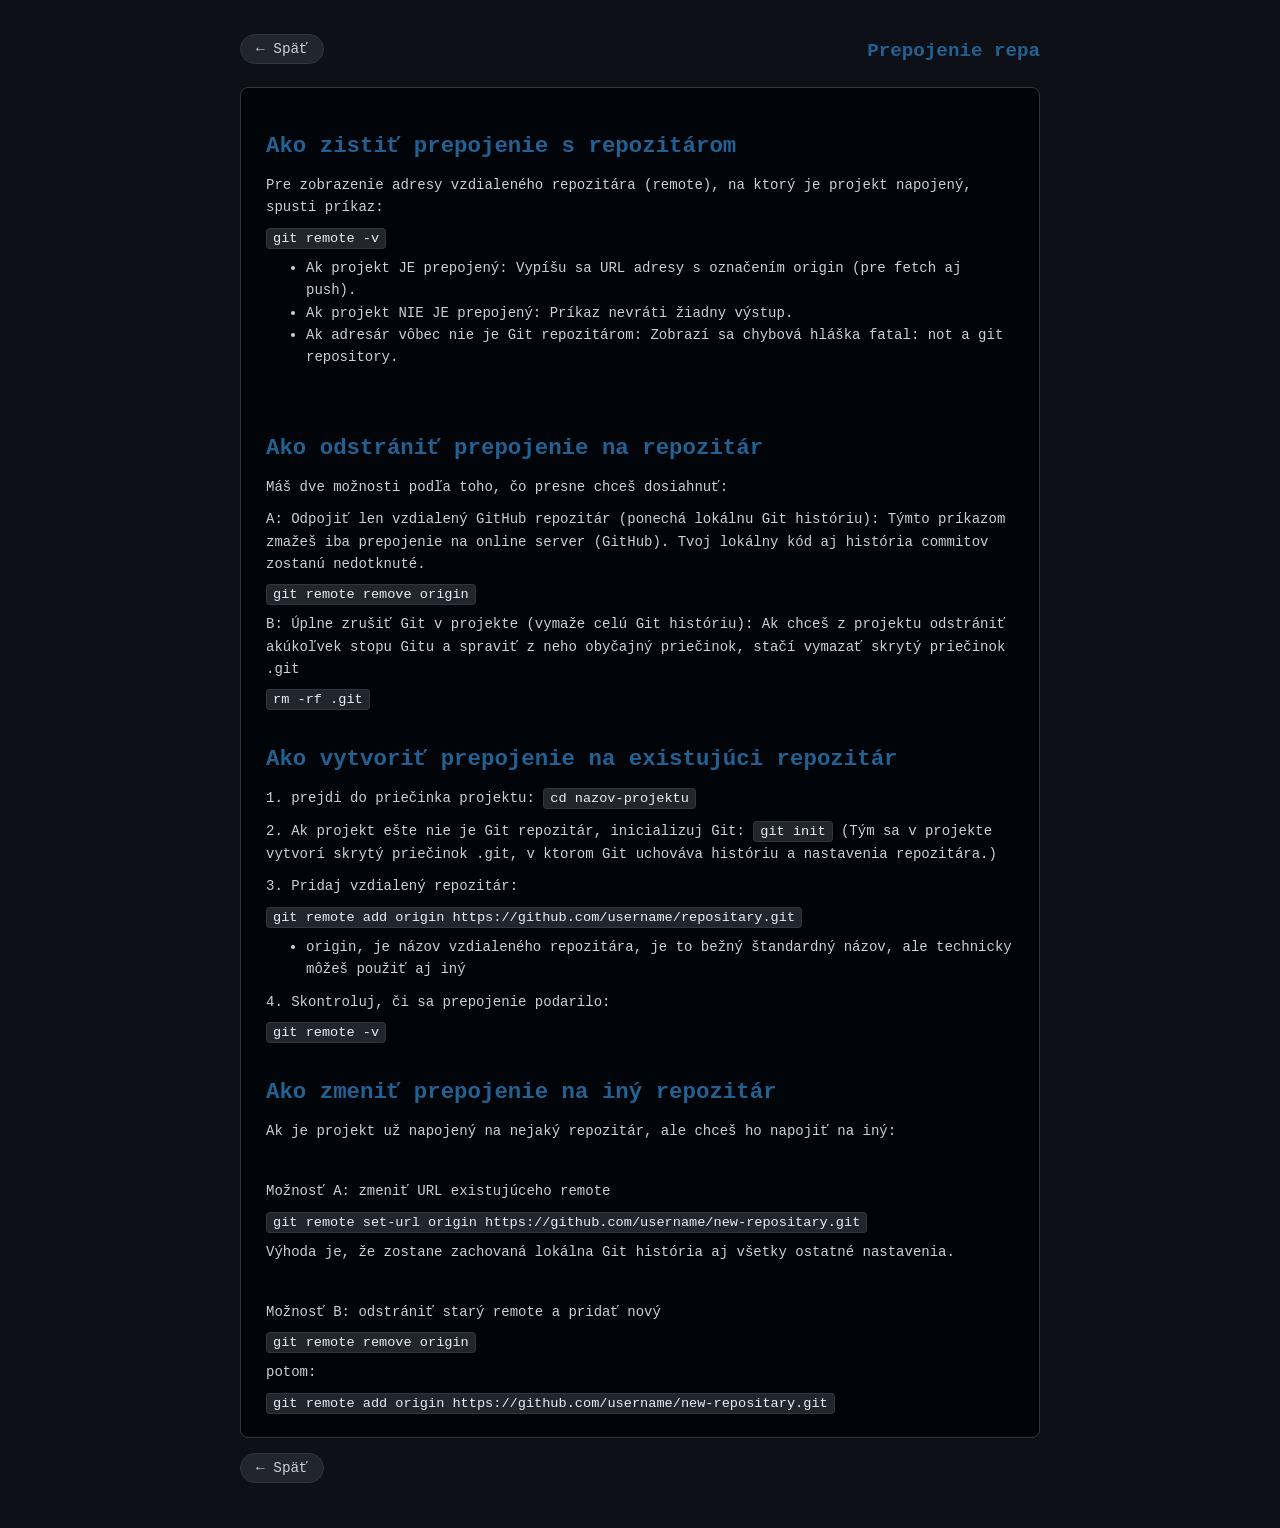
<file: assets/pages/extended-notes/repo-connection.html>
<!DOCTYPE html>
<html lang="sk">

<head>
  <meta charset="UTF-8">
  <title>Vytvorenie repozitára – Poznamky</title>
  <link rel="stylesheet" href="../../css/extended-notes/extended-notes-content.css">
</head>

<body>

  <div class="notes-container">

    <header class="notes-header">
      <a href="../../../index.html" class="back-link">&larr; Späť</a>
      <h2 class="notes-title">Prepojenie repa</h2>
    </header>

    <main class="note-card">

      <h1>Ako zistiť prepojenie s repozitárom</h1>
      <p>Pre zobrazenie adresy vzdialeného repozitára (remote), na ktorý je projekt napojený, spusti príkaz:</p>
      <code>git remote -v</code>
      <ul>
        <li>Ak projekt JE prepojený: Vypíšu sa URL adresy s označením origin (pre fetch aj push).</li>
        <li>Ak projekt NIE JE prepojený: Príkaz nevráti žiadny výstup.</li>
        <li>Ak adresár vôbec nie je Git repozitárom: Zobrazí sa chybová hláška fatal: not a git repository.</li>
      </ul>
      <br>
      <br>

      <h1>Ako odstrániť prepojenie na repozitár</h1>
      <p>Máš dve možnosti podľa toho, čo presne chceš dosiahnuť:</p>
      <p>A: Odpojiť len vzdialený GitHub repozitár (ponechá lokálnu Git históriu): Týmto príkazom zmažeš iba prepojenie
        na online server (GitHub). Tvoj lokálny kód aj história commitov zostanú nedotknuté.</p>
      <code>git remote remove origin</code>
      <p>B: Úplne zrušiť Git v projekte (vymaže celú Git históriu): Ak chceš z projektu odstrániť akúkoľvek stopu Gitu a
        spraviť z neho obyčajný priečinok, stačí vymazať skrytý priečinok .git</p>
      <code>rm -rf .git</code>
      <br>
      <br>

      <h1>Ako vytvoriť prepojenie na existujúci repozitár</h1>
      <p>1. prejdi do priečinka projektu: <code>cd nazov-projektu</code></p>
      <p>2. Ak projekt ešte nie je Git repozitár, inicializuj Git: <code>git init</code> (Tým sa v projekte vytvorí
        skrytý priečinok .git, v ktorom Git uchováva históriu a nastavenia repozitára.)</p>
      <p>3. Pridaj vzdialený repozitár:</p>
      <code>git remote add origin https://github.com/username/repositary.git</code>
      <ul>
        <li>origin, je názov vzdialeného repozitára, je to bežný štandardný názov, ale
        technicky môžeš použiť aj iný</li>
      </ul>
      <p>4. Skontroluj, či sa prepojenie podarilo:</p>
      <code>git remote -v</code>
      <br>
      <br>

      <h1>Ako zmeniť prepojenie na iný repozitár</h1>
      <p>Ak je projekt už napojený na nejaký repozitár, ale chceš ho napojiť na iný:</p>
      <br>
      <p>Možnosť A: zmeniť URL existujúceho remote</p>
      <code>git remote set-url origin https://github.com/username/new-repositary.git</code>
      <p>Výhoda je, že zostane zachovaná lokálna Git história aj všetky ostatné nastavenia.</p>
      <br>
      <p>Možnosť B: odstrániť starý remote a pridať nový</p>
      <code>git remote remove origin</code>
      <p>potom:</p>
      <code>git remote add origin https://github.com/username/new-repositary.git</code>

    </main>

    <header class="notes-header">
      <a href="../../../index.html" class="back-link">&larr; Späť</a>
    </header>

  </div>

</body>

</html>

<!-- <pre><code>
        git init 
        git add .
git commit -m <span class="comment">"coment commit"</span></code></pre> -->

<!-- <div class="callout">
        <p>Lorem ipsum, dolor sit amet consectetur adipisicing elit. Eaque iusto tempore maxime, placeat, vel nihil
          dolorum sint nam ut velit doloremque ipsum, sunt ab? Blanditiis earum aliquid rem dicta dignissimos.</p>
      </div> -->
</file>
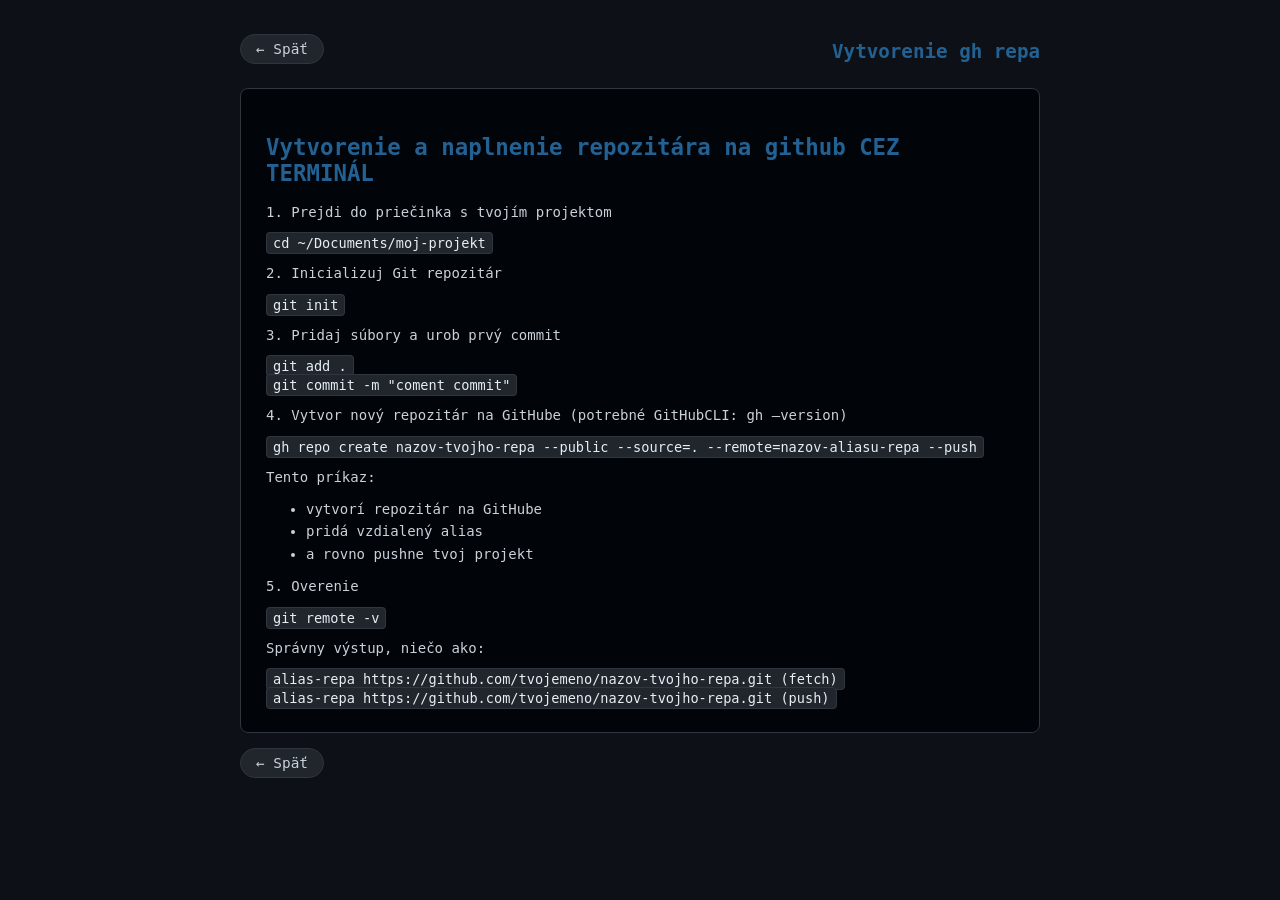
<file: assets/pages/extended-notes/repo-create.html>
<!DOCTYPE html>
<html lang="sk">

<head>
  <meta charset="UTF-8">
  <title>Vytvorenie repozitára – Poznamky</title>
  <link rel="stylesheet" href="../../css/extended-notes/extended-notes-content.css">
</head>

<body>

  <div class="notes-container">

    <header class="notes-header">
      <a href="../../../index.html" class="back-link">&larr; Späť</a>
      <h2 class="notes-title">Vytvorenie gh repa</h2>
    </header>

    <main class="note-card">
      <h1>Vytvorenie a naplnenie repozitára na github CEZ TERMINÁL</h1>
      <p>1. Prejdi do priečinka s tvojím projektom</p>
      <code>cd ~/Documents/moj-projekt</code>

      <p>2. Inicializuj Git repozitár</p>
      <code>git init</code>

      <p>3. Pridaj súbory a urob prvý commit</p>
      <code>git add .</code><br>
      <code>git commit -m "coment commit"</code>

      <p>4. Vytvor nový repozitár na GitHube (potrebné GitHubCLI: gh —version)</p>
      <code>gh repo create nazov-tvojho-repa --public --source=. --remote=nazov-aliasu-repa --push</code>
      <p>Tento príkaz:
      <ul>
        <li>vytvorí repozitár na GitHube</li>
        <li>pridá vzdialený alias</li>
        <li>a rovno pushne tvoj projekt</li>
      </ul>
      </p>

      <p>5. Overenie</p>
      <code>git remote -v</code>
      <p>Správny výstup, niečo ako:</p>
      <code>alias-repa https://github.com/tvojemeno/nazov-tvojho-repa.git (fetch)</code><br>
      <code>alias-repa https://github.com/tvojemeno/nazov-tvojho-repa.git (push)</code>

    </main>

    <header class="notes-header">
      <a href="../../../index.html" class="back-link">&larr; Späť</a>
    </header>

  </div>

</body>

</html>

<!-- <pre><code>
        git init 
        git add .
git commit -m <span class="comment">"coment commit"</span></code></pre> -->

      <!-- <div class="callout">
        <p>Lorem ipsum, dolor sit amet consectetur adipisicing elit. Eaque iusto tempore maxime, placeat, vel nihil
          dolorum sint nam ut velit doloremque ipsum, sunt ab? Blanditiis earum aliquid rem dicta dignissimos.</p>
      </div> -->
</file>
<file: assets/css/extended-notes/extended-notes-content.css>
/* ZÁKLAD */
* { box-sizing: border-box; }
body {
  background: #0d1117;
  color: #c9d1d9;
  font-family: 'JetBrains Mono', 'Consolas', monospace;
  padding: 20px;
  margin: 0;
  display: flex;
  flex-direction: column;
  align-items: center;
}

/* OBAL A KARTA */
.notes-container { width: 100%; max-width: 800px; }
.note-card {
  background: #010409;
  border: 1px solid #30363d;
  border-radius: 8px;
  padding: 25px;
  margin-bottom: 15px;
}

/* HEADER & HLAVNÝ ODKAZ */
.notes-header {
  display: flex;
  justify-content: space-between;
  align-items: center;
  margin-bottom: 5px;
  padding-bottom: 5px;
}
.back-link {
  background: #21262d;
  color: #c9d1d9;
  border: 1px solid #30363d;
  padding: 6px 15px;
  border-radius: 15px;
  text-decoration: none;
  font-size: 0.9rem;
  transition: 0.2s;
}
.back-link:hover { background: #30363d; border-color: #8b949e; color: #236192; }

/* TEXT, NADPISY A ZOZNAMY */
h1, h2, h3, .notes-title, .var { color: #236192; }
h1, h2, h3 { margin: 20px 0 10px; border-bottom: 0px solid #30363d; padding-bottom: 5px; }
h1 { font-size: 1.4rem; }
h2 { font-size: 1.2rem; }
p, ul, ol { font-size: 14px; line-height: 1.6; margin: 10px 0; }
.comment { color: #9b9b9b; font-style: italic; }

/* KÓD & TERMINÁL */
code, kbd {
  background: #21262d;
  border: 1px solid #30363d;
  border-radius: 4px;
  padding: 2px 6px;
  font-size: 0.85rem;
  color: #e6edf3;
}
kbd { padding: 1px 4px; color: #8b949e; }
pre {
  background: #161b22;
  border: 1px solid #30363d;
  border-radius: 6px;
  padding: 15px;
  overflow-x: auto;
}
pre code { background: none; border: none; padding: 0; }

/* HIGHLIGHT BOX */
.callout {
  background: rgba(35, 97, 146, 0.1);
  border-left: 4px solid #236192;
  padding: 12px 15px;
  margin: 15px 0;
  border-radius: 0 6px 6px 0;
}
</file>
